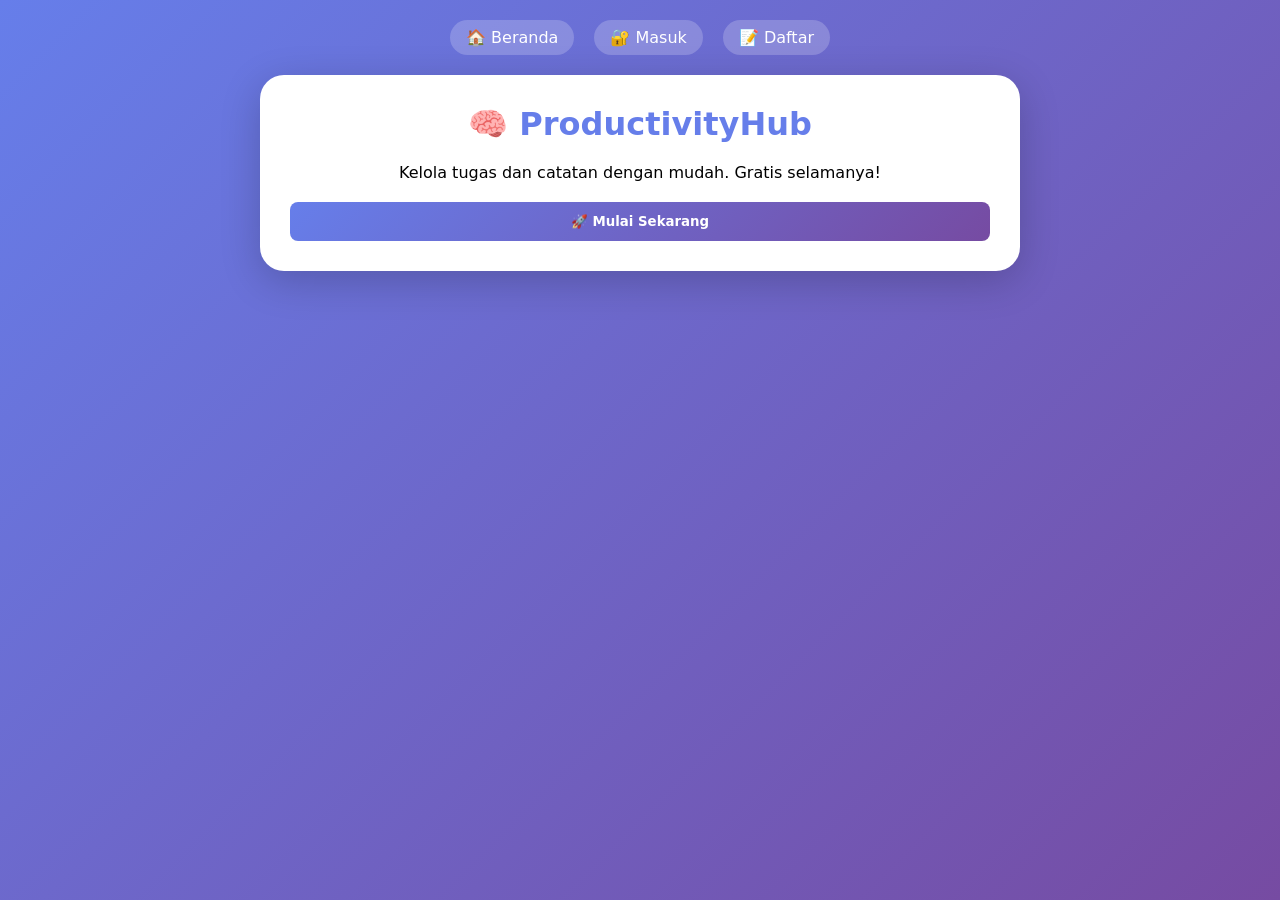
<file: index.html>
<!DOCTYPE html>
<html lang="id">
<head>
    <meta charset="UTF-8">
    <meta name="viewport" content="width=device-width, initial-scale=1.0">
    <title>ProductivityHub | To-Do List</title>
    <style>
        * { margin: 0; padding: 0; box-sizing: border-box; font-family: system-ui, sans-serif; }
        body { background: linear-gradient(135deg, #667eea, #764ba2); min-height: 100vh; }
        .container { max-width: 800px; margin: 0 auto; padding: 20px; }
        .card { background: white; border-radius: 24px; padding: 30px; margin-top: 20px; box-shadow: 0 10px 40px rgba(0,0,0,0.2); }
        h1 { text-align: center; color: #667eea; margin-bottom: 20px; }
        input, textarea, select { width: 100%; padding: 12px; margin: 8px 0; border: 1px solid #ddd; border-radius: 8px; }
        button { background: linear-gradient(135deg, #667eea, #764ba2); color: white; padding: 12px 20px; border: none; border-radius: 8px; cursor: pointer; font-weight: bold; }
        .task-item { background: #f8f9ff; padding: 15px; border-radius: 12px; margin-bottom: 10px; display: flex; justify-content: space-between; align-items: center; }
        .task-completed { text-decoration: line-through; opacity: 0.6; }
        .btn-complete { background: #27ae60; padding: 5px 10px; font-size: 12px; }
        .btn-delete { background: #e74c3c; padding: 5px 10px; font-size: 12px; }
        .filters { display: flex; gap: 10px; margin: 20px 0; flex-wrap: wrap; }
        .filter-btn { background: #eee; color: #333; padding: 8px 16px; }
        .filter-btn.active { background: #667eea; color: white; }
        .stats { background: #e8ecff; padding: 15px; border-radius: 12px; margin: 20px 0; text-align: center; }
        .progress-bar { height: 10px; background: #ddd; border-radius: 10px; margin-top: 10px; }
        .progress-fill { height: 100%; background: #27ae60; border-radius: 10px; width: 0%; }
        .nav { display: flex; justify-content: center; gap: 20px; margin-bottom: 20px; }
        .nav a { color: white; text-decoration: none; padding: 8px 16px; background: rgba(255,255,255,0.2); border-radius: 20px; cursor: pointer; }
        .hidden { display: none; }
    </style>
</head>
<body>
    <div class="container">
        <div class="nav">
            <a onclick="showPage('home')">🏠 Beranda</a>
            <a onclick="showPage('login')">🔐 Masuk</a>
            <a onclick="showPage('register')">📝 Daftar</a>
        </div>

        <!-- HALAMAN HOME -->
        <div id="homePage" class="card">
            <h1>🧠 ProductivityHub</h1>
            <p style="text-align:center; margin:20px 0">Kelola tugas dan catatan dengan mudah. Gratis selamanya!</p>
            <button onclick="showPage('register')" style="width:100%">🚀 Mulai Sekarang</button>
        </div>

        <!-- HALAMAN LOGIN -->
        <div id="loginPage" class="card hidden">
            <h1>🔐 Masuk</h1>
            <input type="email" id="loginEmail" placeholder="Email">
            <input type="password" id="loginPassword" placeholder="Password">
            <button onclick="login()">Masuk</button>
            <p id="loginMsg" style="color:red; margin-top:10px"></p>
        </div>

        <!-- HALAMAN REGISTER -->
        <div id="registerPage" class="card hidden">
            <h1>📝 Daftar</h1>
            <input type="text" id="regName" placeholder="Nama">
            <input type="email" id="regEmail" placeholder="Email">
            <input type="password" id="regPassword" placeholder="Password (min 6)">
            <button onclick="register()">Daftar</button>
            <p id="registerMsg" style="color:red; margin-top:10px"></p>
        </div>

        <!-- HALAMAN DASHBOARD -->
        <div id="dashboardPage" class="card hidden">
            <div style="display:flex; justify-content:space-between; align-items:center">
                <h1>📋 ProductivityHub</h1>
                <button onclick="logout()" style="background:#e74c3c">🚪 Keluar</button>
            </div>
            <p id="userName" style="color:#667eea; margin-bottom:20px"></p>
            
            <div class="filters">
                <button class="filter-btn active" onclick="setFilter('all')">Semua</button>
                <button class="filter-btn" onclick="setFilter('pending')">Belum</button>
                <button class="filter-btn" onclick="setFilter('completed')">Selesai</button>
            </div>

            <div style="display:flex; gap:10px; margin-bottom:20px">
                <input type="text" id="newTask" placeholder="Tugas baru..." style="flex:1">
                <button onclick="addTask()">+ Tambah</button>
            </div>

            <div id="tasksList"></div>

            <div class="stats">
                <div>📊 Statistik</div>
                <div>Total: <span id="totalTasks">0</span> | Selesai: <span id="completedTasks">0</span> | <span id="percentTasks">0</span>%</div>
                <div class="progress-bar"><div id="progressFill" class="progress-fill"></div></div>
            </div>
        </div>
    </div>

    <script>
        let currentUser = null;
        let currentFilter = 'all';
        let users = JSON.parse(localStorage.getItem('users') || '[]');
        
        function saveUsers() { localStorage.setItem('users', JSON.stringify(users)); }
        function showPage(page) {
            document.getElementById('homePage').classList.add('hidden');
            document.getElementById('loginPage').classList.add('hidden');
            document.getElementById('registerPage').classList.add('hidden');
            document.getElementById('dashboardPage').classList.add('hidden');
            document.getElementById(page + 'Page').classList.remove('hidden');
        }

        function register() {
            let name = document.getElementById('regName').value;
            let email = document.getElementById('regEmail').value;
            let pass = document.getElementById('regPassword').value;
            if (pass.length < 6) { document.getElementById('registerMsg').innerText = 'Password minimal 6 karakter!'; return; }
            if (users.find(u => u.email === email)) { document.getElementById('registerMsg').innerText = 'Email sudah terdaftar!'; return; }
            users.push({ id: Date.now(), name, email, password: pass, tasks: [] });
            saveUsers();
            document.getElementById('registerMsg').innerHTML = '<span style="color:green">✅ Berhasil! Silakan login.</span>';
            setTimeout(() => showPage('login'), 1500);
        }

        function login() {
            let email = document.getElementById('loginEmail').value;
            let pass = document.getElementById('loginPassword').value;
            let user = users.find(u => u.email === email && u.password === pass);
            if (!user) { document.getElementById('loginMsg').innerText = 'Email atau password salah!'; return; }
            currentUser = user;
            document.getElementById('userName').innerHTML = `👤 Selamat datang, ${user.name}`;
            showPage('dashboard');
            renderTasks();
        }

        function logout() { currentUser = null; showPage('home'); }

        function addTask() {
            let title = document.getElementById('newTask').value.trim();
            if (!title) return;
            currentUser.tasks.push({ id: Date.now(), title, completed: false });
            saveUsers();
            document.getElementById('newTask').value = '';
            renderTasks();
        }

        function toggleTask(id) {
            let task = currentUser.tasks.find(t => t.id === id);
            if (task) task.completed = !task.completed;
            saveUsers();
            renderTasks();
        }

        function deleteTask(id) {
            if (confirm('Hapus tugas?')) {
                currentUser.tasks = currentUser.tasks.filter(t => t.id !== id);
                saveUsers();
                renderTasks();
            }
        }

        function setFilter(filter) { currentFilter = filter; renderTasks(); }

        function renderTasks() {
            if (!currentUser) return;
            let filtered = [...currentUser.tasks];
            if (currentFilter === 'pending') filtered = filtered.filter(t => !t.completed);
            if (currentFilter === 'completed') filtered = filtered.filter(t => t.completed);
            
            let html = filtered.map(task => `
                <div class="task-item ${task.completed ? 'task-completed' : ''}">
                    <span>${task.title}</span>
                    <div>
                        <button class="btn-complete" onclick="toggleTask(${task.id})">${task.completed ? '↺ Batal' : '✓ Selesai'}</button>
                        <button class="btn-delete" onclick="deleteTask(${task.id})">🗑 Hapus</button>
                    </div>
                </div>
            `).join('');
            document.getElementById('tasksList').innerHTML = html || '<p style="text-align:center">✨ Belum ada tugas</p>';
            
            let total = currentUser.tasks.length;
            let completed = currentUser.tasks.filter(t => t.completed).length;
            let percent = total === 0 ? 0 : Math.round(completed / total * 100);
            document.getElementById('totalTasks').innerText = total;
            document.getElementById('completedTasks').innerText = completed;
            document.getElementById('percentTasks').innerText = percent;
            document.getElementById('progressFill').style.width = percent + '%';
            
            document.querySelectorAll('.filter-btn').forEach(btn => {
                btn.classList.remove('active');
                if (btn.innerText.includes(currentFilter === 'all' ? 'Semua' : currentFilter === 'pending' ? 'Belum' : 'Selesai')) 
                    btn.classList.add('active');
            });
        }
    </script>
</body>
</html>
</file>
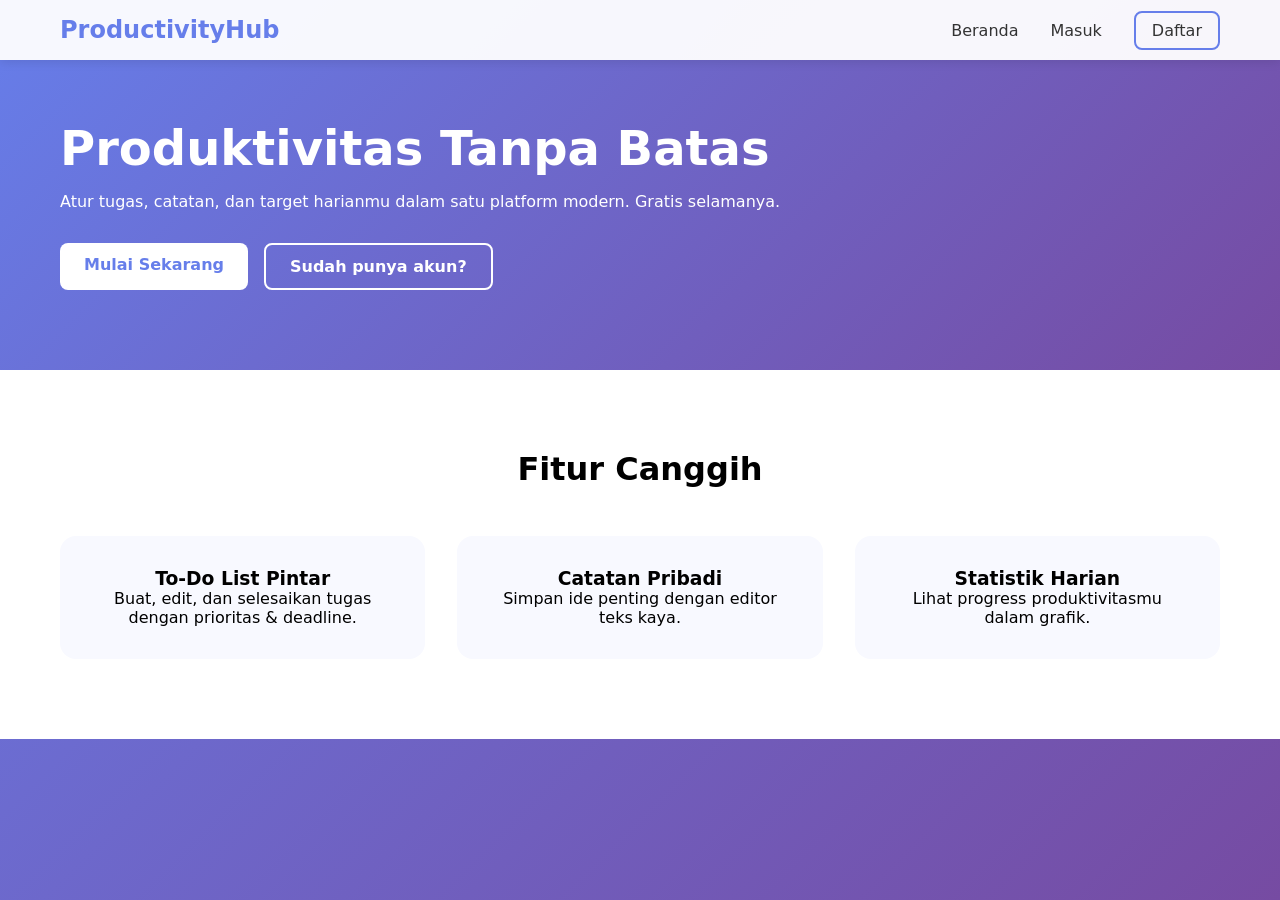
<file: indexx.html>
<!DOCTYPE html>
<html lang="id">
<head>
    <meta charset="UTF-8">
    <meta name="viewport" content="width=device-width, initial-scale=1.0">
    <title>ProductivityHub | Kelola Hidup Anda</title>
    <link rel="stylesheet" href="style.css">
</head>
<body>

<!-- SELURUH KONTEN AKAN DI RENDER VIA JAVASCRIPT -->
<div id="app"></div>

<script src="script.js"></script>

<!-- Font Awesome Icons -->
</body>
</html>
</file>
<file: style.css>
* {
            margin: 0;
            padding: 0;
            box-sizing: border-box;
            font-family: system-ui, -apple-system, sans-serif;
        }

        body {
            background: linear-gradient(135deg, #667eea 0%, #764ba2 100%);
            min-height: 100vh;
        }

        .container {
            max-width: 1200px;
            margin: 0 auto;
            padding: 0 20px;
        }

        .navbar {
            background: rgba(255,255,255,0.95);
            position: fixed;
            width: 100%;
            top: 0;
            z-index: 1000;
            box-shadow: 0 2px 10px rgba(0,0,0,0.1);
        }

        .navbar .container {
            display: flex;
            justify-content: space-between;
            align-items: center;
            padding: 1rem 20px;
        }

        .logo {
            font-size: 1.5rem;
            font-weight: 700;
            color: #667eea;
        }

        .nav-links {
            display: flex;
            list-style: none;
            gap: 2rem;
        }

        .nav-links a {
            text-decoration: none;
            color: #333;
            cursor: pointer;
        }

        .btn-outline {
            border: 2px solid #667eea;
            padding: 0.5rem 1rem;
            border-radius: 8px;
        }

        .hero {
            padding: 120px 0 80px;
            background: linear-gradient(135deg, #667eea 0%, #764ba2 100%);
            color: white;
        }

        .hero .container {
            display: flex;
            align-items: center;
            justify-content: space-between;
            flex-wrap: wrap;
        }

        .hero-content h1 {
            font-size: 3rem;
            margin-bottom: 1rem;
        }

        .hero-buttons {
            margin-top: 2rem;
            display: flex;
            gap: 1rem;
            flex-wrap: wrap;
        }

        .btn-primary, .btn-secondary, .btn-auth {
            padding: 12px 24px;
            border: none;
            border-radius: 8px;
            font-weight: 600;
            cursor: pointer;
            transition: all 0.3s;
            display: inline-block;
            text-decoration: none;
        }

        .btn-primary {
            background: white;
            color: #667eea;
        }

        .btn-secondary {
            background: transparent;
            color: white;
            border: 2px solid white;
        }

        .features {
            padding: 80px 0;
            background: white;
        }

        .features h2 {
            text-align: center;
            font-size: 2rem;
            margin-bottom: 3rem;
        }

        .feature-grid {
            display: grid;
            grid-template-columns: repeat(auto-fit, minmax(250px, 1fr));
            gap: 2rem;
        }

        .feature-card {
            text-align: center;
            padding: 2rem;
            border-radius: 16px;
            background: #f8f9ff;
        }

        .auth-container {
            min-height: 100vh;
            display: flex;
            align-items: center;
            justify-content: center;
            padding: 20px;
        }

        .auth-card {
            background: white;
            border-radius: 24px;
            padding: 40px;
            width: 100%;
            max-width: 450px;
            box-shadow: 0 20px 60px rgba(0,0,0,0.3);
        }

        .auth-header {
            text-align: center;
            margin-bottom: 2rem;
        }

        .input-group {
            margin-bottom: 1.5rem;
        }

        .input-group input {
            width: 100%;
            padding: 12px 15px;
            border: 1px solid #ddd;
            border-radius: 8px;
            font-size: 1rem;
        }

        .input-group input:focus {
            outline: none;
            border-color: #667eea;
        }

        .btn-auth {
            width: 100%;
            background: linear-gradient(135deg, #667eea, #764ba2);
            color: white;
            padding: 12px;
        }

        .auth-footer {
            text-align: center;
            margin-top: 1.5rem;
        }

        .auth-footer a {
            color: #667eea;
            text-decoration: none;
            cursor: pointer;
        }

        .message {
            margin-top: 1rem;
            padding: 10px;
            border-radius: 8px;
            text-align: center;
        }

        .dashboard-container {
            display: flex;
            min-height: 100vh;
        }

        .sidebar {
            width: 260px;
            background: rgba(255,255,255,0.98);
            padding: 2rem 1rem;
            display: flex;
            flex-direction: column;
        }

        .sidebar-header {
            font-size: 1.3rem;
            font-weight: 700;
            color: #667eea;
            text-align: center;
            margin-bottom: 2rem;
        }

        .nav-item {
            display: flex;
            align-items: center;
            gap: 12px;
            padding: 12px 20px;
            margin: 8px 0;
            border-radius: 12px;
            color: #333;
            cursor: pointer;
            transition: all 0.3s;
        }

        .nav-item:hover, .nav-item.active {
            background: linear-gradient(135deg, #667eea, #764ba2);
            color: white;
        }

        .logout {
            margin-top: 2rem;
            color: #e74c3c;
        }

        .main-content {
            flex-grow: 1;
            padding: 2rem;
            background: #f5f7fa;
        }

        .tasks-header, .notes-header {
            display: flex;
            justify-content: space-between;
            align-items: center;
            margin-bottom: 2rem;
            flex-wrap: wrap;
            gap: 1rem;
        }

        .task-filters {
            display: flex;
            gap: 1rem;
            margin-bottom: 2rem;
            flex-wrap: wrap;
        }

        .filter-btn {
            padding: 8px 20px;
            border: none;
            background: white;
            border-radius: 20px;
            cursor: pointer;
        }

        .filter-btn.active, .filter-btn:hover {
            background: #667eea;
            color: white;
        }

        .task-card, .note-card {
            background: white;
            border-radius: 16px;
            padding: 1.5rem;
            margin-bottom: 1rem;
            box-shadow: 0 2px 8px rgba(0,0,0,0.05);
        }

        .task-header {
            display: flex;
            justify-content: space-between;
            align-items: center;
            margin-bottom: 0.5rem;
            flex-wrap: wrap;
            gap: 0.5rem;
        }

        .task-priority {
            padding: 4px 12px;
            border-radius: 20px;
            font-size: 0.8rem;
            font-weight: 600;
        }

        .priority-Tinggi { background: #fee; color: #e74c3c; }
        .priority-Sedang { background: #ffeaa7; color: #f39c12; }
        .priority-Rendah { background: #d4f8e8; color: #27ae60; }

        .task-actions, .note-actions {
            display: flex;
            gap: 10px;
            margin-top: 10px;
            flex-wrap: wrap;
        }

        /* PERBAIKAN TOMBOL - INI YANG PENTING */
        .task-actions button, .note-actions button {
            padding: 8px 16px;
            border: none;
            border-radius: 8px;
            cursor: pointer;
            font-size: 14px;
            font-weight: 600;
            display: inline-flex;
            align-items: center;
            gap: 6px;
            transition: all 0.2s;
        }

        .complete-btn { 
            background: #27ae60; 
            color: white; 
        }
        .delete-btn { 
            background: #e74c3c; 
            color: white; 
        }
        .edit-btn { 
            background: #3498db; 
            color: white; 
        }

        .task-actions button:hover, .note-actions button:hover {
            transform: scale(1.02);
            opacity: 0.9;
        }

        .task-completed {
            opacity: 0.6;
        }

        .task-completed h3 {
            text-decoration: line-through;
        }

        .modal {
            position: fixed;
            top: 0;
            left: 0;
            width: 100%;
            height: 100%;
            background: rgba(0,0,0,0.5);
            display: flex;
            align-items: center;
            justify-content: center;
            z-index: 2000;
        }

        .modal.hidden {
            display: none;
        }

        .modal-content {
            background: white;
            padding: 2rem;
            border-radius: 24px;
            width: 90%;
            max-width: 500px;
        }

        .close-modal {
            float: right;
            font-size: 1.5rem;
            cursor: pointer;
        }

        .modal-content input, .modal-content textarea, .modal-content select {
            width: 100%;
            margin: 10px 0;
            padding: 10px;
            border: 1px solid #ddd;
            border-radius: 8px;
        }

        .stats-card {
            background: white;
            border-radius: 20px;
            padding: 2rem;
            margin-top: 2rem;
        }

        .stat-item {
            display: flex;
            justify-content: space-between;
            padding: 10px 0;
            font-size: 1.1rem;
        }

        .progress-bar {
            height: 20px;
            background: #e0e0e0;
            border-radius: 10px;
            overflow: hidden;
            margin-top: 1rem;
        }

        .progress-fill {
            height: 100%;
            background: linear-gradient(90deg, #667eea, #764ba2);
            width: 0%;
            transition: width 0.5s;
        }

        .user-info {
            margin-top: 2rem;
            padding: 1rem;
            text-align: center;
            border-top: 1px solid #eee;
            font-weight: 600;
        }

        .btn-primary-small {
            background: linear-gradient(135deg, #667eea, #764ba2);
            color: white;
            padding: 10px 20px;
            border: none;
            border-radius: 8px;
            cursor: pointer;
            font-weight: 600;
        }

        @media (max-width: 768px) {
            .dashboard-container {
                flex-direction: column;
            }
            .sidebar {
                width: 100%;
            }
            .hero .container {
                flex-direction: column;
                text-align: center;
            }
        }
</file>
